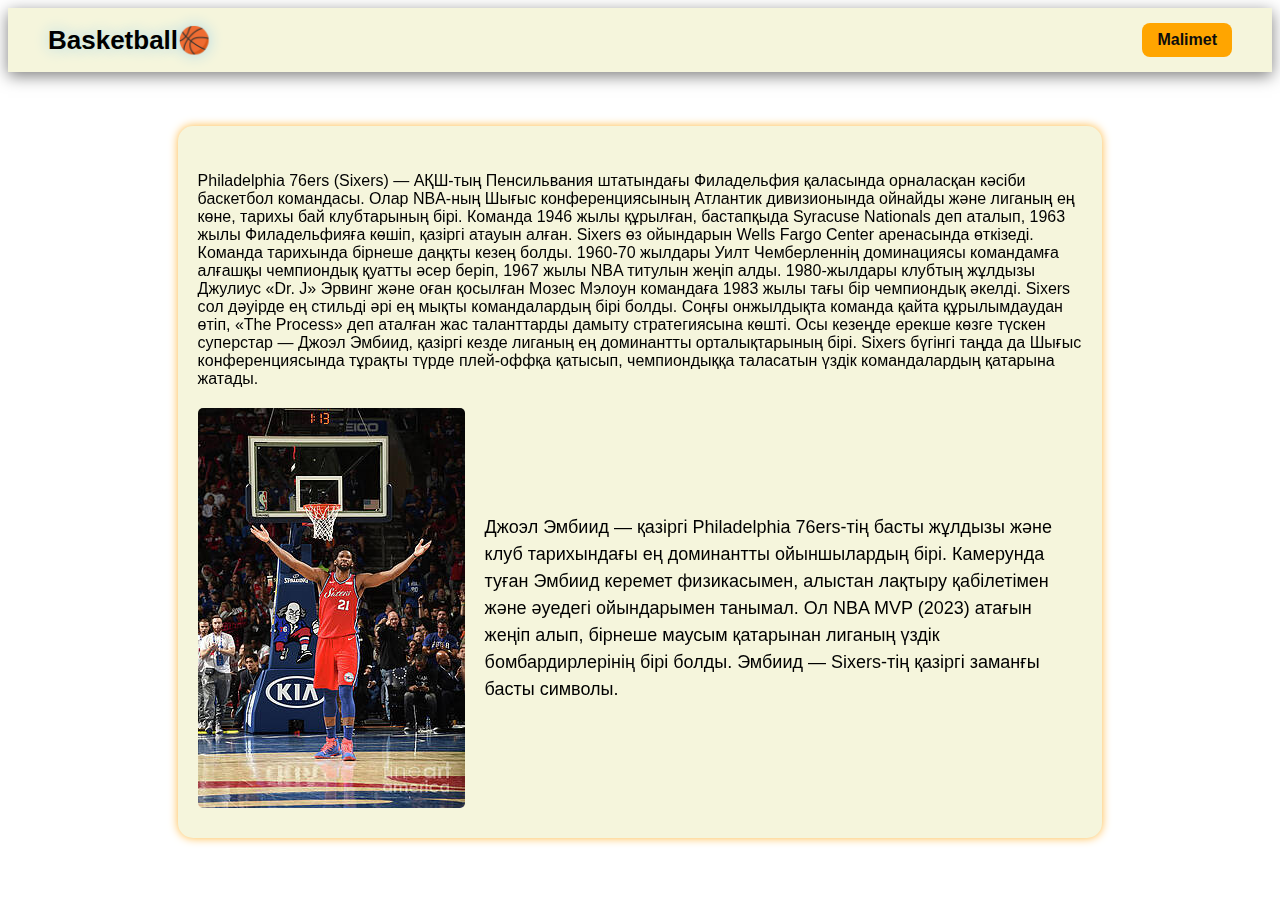
<file: 76.html>
<!DOCTYPE html>
<html lang="en">
<head>
    <link rel="stylesheet" href="gsw.css" >
    <meta charset="UTF-8">
    <meta name="viewport" content="width=<div class="top-bar">
    <title>WARRIORS</title>
    <link rel="stylesheet" href="https://unpkg.com/aos@2.3.1/dist/aos.css" /> 
</head>
<body>
     <div class="top-bar">
        <h2>Basketball🏀</h2>
        <div class="top-bar-buttons">
        <a class="top-bar-button" href="javas.html">Malimet</a>
        </div>
    </div>
    <br><br><br>
    <div class="wrapper">
    <p data-aos="fade-up">
        Philadelphia 76ers (Sixers) — АҚШ-тың Пенсильвания штатындағы Филадельфия қаласында орналасқан кәсіби баскетбол командасы. Олар NBA-ның Шығыс конференциясының Атлантик дивизионында ойнайды және лиганың ең көне, тарихы бай клубтарының бірі. Команда 1946 жылы құрылған, бастапқыда Syracuse Nationals деп аталып, 1963 жылы Филадельфияға көшіп, қазіргі атауын алған. Sixers өз ойындарын Wells Fargo Center аренасында өткізеді.

Команда тарихында бірнеше даңқты кезең болды. 1960-70 жылдары Уилт Чемберленнің доминациясы командамға алғашқы чемпиондық қуатты әсер беріп, 1967 жылы NBA титулын жеңіп алды. 1980-жылдары клубтың жұлдызы Джулиус «Dr. J» Эрвинг және оған қосылған Мозес Мэлоун командаға 1983 жылы тағы бір чемпиондық әкелді. Sixers сол дәуірде ең стильді әрі ең мықты командалардың бірі болды.

Соңғы онжылдықта команда қайта құрылымдаудан өтіп, «The Process» деп аталған жас таланттарды дамыту стратегиясына көшті. Осы кезеңде ерекше көзге түскен суперстар — Джоэл Эмбиид, қазіргі кезде лиганың ең доминантты орталықтарының бірі. Sixers бүгінгі таңда да Шығыс конференциясында тұрақты түрде плей-оффқа қатысып, чемпиондыққа таласатын үздік командалардың қатарына жатады.
    </p>
   
    <div class="content">
  <img src="joel-embiid-david-dow.jpg" alt="Stephen Curry">
  <p data-aos="fade-up">
  Джоэл Эмбиид — қазіргі Philadelphia 76ers-тің басты жұлдызы және клуб тарихындағы ең доминантты ойыншылардың бірі. Камерунда туған Эмбиид керемет физикасымен, алыстан лақтыру қабілетімен және әуедегі ойындарымен танымал. Ол NBA MVP (2023) атағын жеңіп алып, бірнеше маусым қатарынан лиганың үздік бомбардирлерінің бірі болды. Эмбиид — Sixers-тің қазіргі заманғы басты символы.  
  </p>
</div>

    </div>
    
</body>
<script src="https://unpkg.com/aos@2.3.1/dist/aos.js"></script>
  <script>
    AOS.init();
  </script>
</html>
</file>
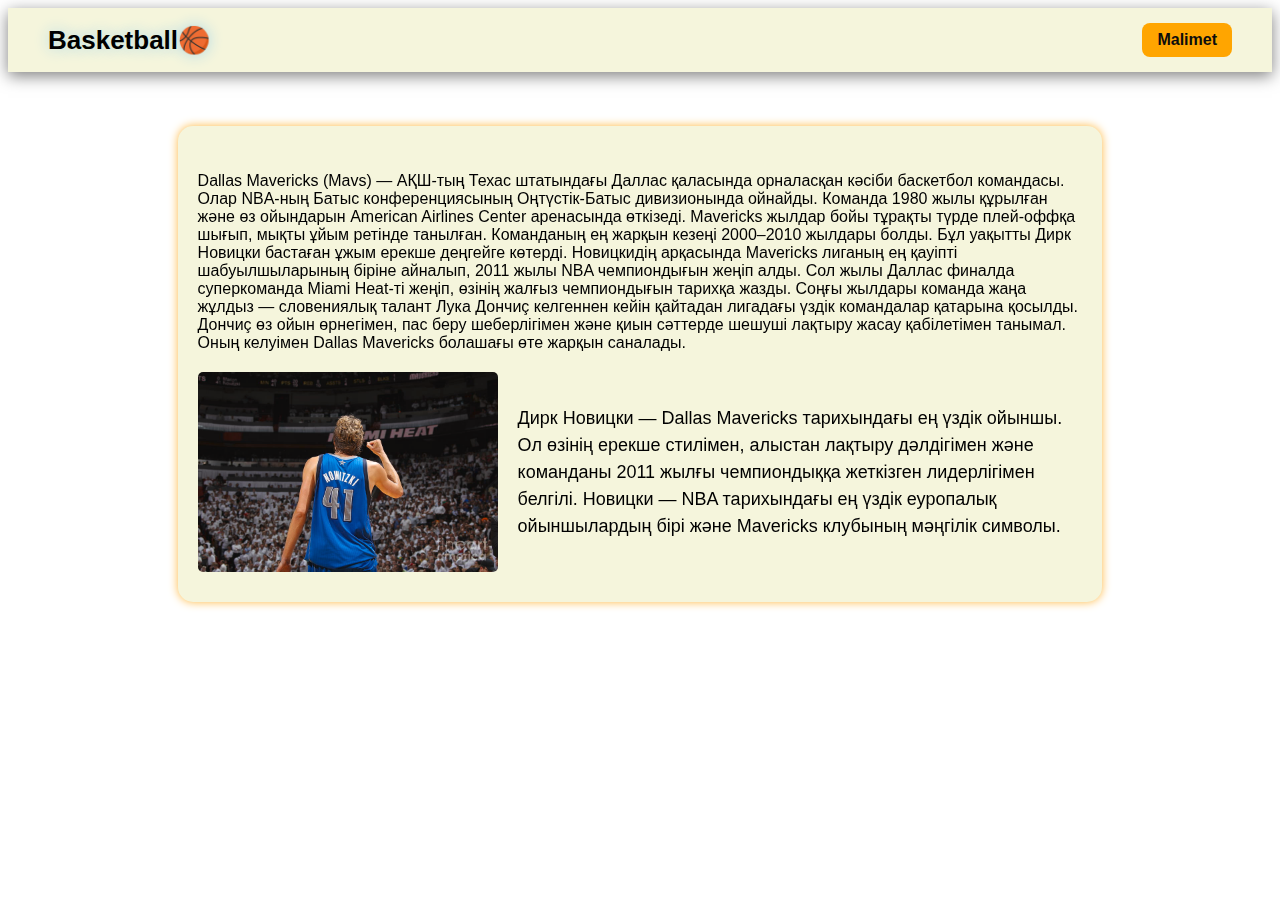
<file: dal.html>
<!DOCTYPE html>
<html lang="en">
<head>
    <link rel="stylesheet" href="gsw.css" >
    <meta charset="UTF-8">
    <meta name="viewport" content="width=<div class="top-bar">
    <title>WARRIORS</title>
    <link rel="stylesheet" href="https://unpkg.com/aos@2.3.1/dist/aos.css" /> 
</head>
<body>
     <div class="top-bar">
        <h2>Basketball🏀</h2>
        <div class="top-bar-buttons">
        <a class="top-bar-button" href="javas.html">Malimet</a>
        </div>
    </div>
    <br><br><br>
    <div class="wrapper">
    <p data-aos="fade-up">

Dallas Mavericks (Mavs) — АҚШ-тың Техас штатындағы Даллас қаласында орналасқан кәсіби баскетбол командасы. Олар NBA-ның Батыс конференциясының Оңтүстік-Батыс дивизионында ойнайды. Команда 1980 жылы құрылған және өз ойындарын American Airlines Center аренасында өткізеді. Mavericks жылдар бойы тұрақты түрде плей-оффқа шығып, мықты ұйым ретінде танылған.

Команданың ең жарқын кезеңі 2000–2010 жылдары болды. Бұл уақытты Дирк Новицки бастаған ұжым ерекше деңгейге көтерді. Новицкидің арқасында Mavericks лиганың ең қауіпті шабуылшыларының біріне айналып, 2011 жылы NBA чемпиондығын жеңіп алды. Сол жылы Даллас финалда суперкоманда Miami Heat-ті жеңіп, өзінің жалғыз чемпиондығын тарихқа жазды.

Соңғы жылдары команда жаңа жұлдыз — словениялық талант Лука Дончиç келгеннен кейін қайтадан лигадағы үздік командалар қатарына қосылды. Дончиç өз ойын өрнегімен, пас беру шеберлігімен және қиын сәттерде шешуші лақтыру жасау қабілетімен танымал. Оның келуімен Dallas Mavericks болашағы өте жарқын саналады.


    </p>
   
    <div class="content">
  <img src="2-dirk-nowitzki-nathaniel-s-butler.jpg" alt="Stephen Curry">
  <p data-aos="fade-up">
Дирк Новицки — Dallas Mavericks тарихындағы ең үздік ойыншы. Ол өзінің ерекше стилімен, алыстан лақтыру дәлдігімен және команданы 2011 жылғы чемпиондыққа жеткізген лидерлігімен белгілі. Новицки — NBA тарихындағы ең үздік еуропалық ойыншылардың бірі және Mavericks клубының мәңгілік символы.
  </p>
</div>

    </div>
    
</body>
<script src="https://unpkg.com/aos@2.3.1/dist/aos.js"></script>
  <script>
    AOS.init();
  </script>
</html>
</file>
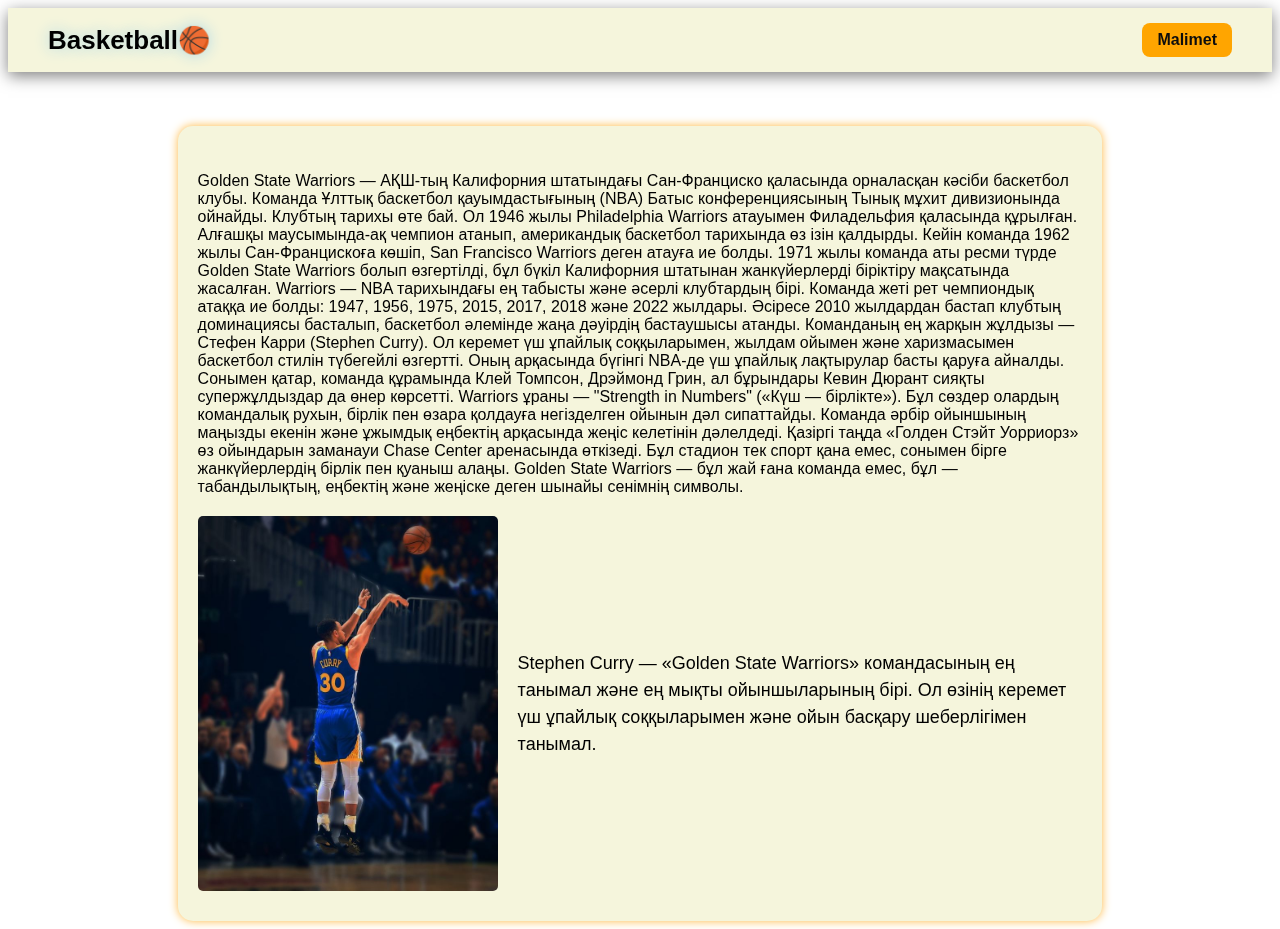
<file: gsw.html>
<!DOCTYPE html>
<html lang="en">
<head>
    <link rel="stylesheet" href="gsw.css" >
    <meta charset="UTF-8">
    <meta name="viewport" content="width=<div class="top-bar">
    <title>WARRIORS</title>
    <link rel="stylesheet" href="https://unpkg.com/aos@2.3.1/dist/aos.css" /> 
</head>
<body>
     <div class="top-bar">
        <h2>Basketball🏀</h2>
        <div class="top-bar-buttons">
        <a class="top-bar-button" href="javas.html">Malimet</a>
        </div>
    </div>
    <br><br><br>
    <div class="wrapper">
    <p data-aos="fade-up">
        Golden State Warriors — АҚШ-тың Калифорния штатындағы Сан-Франциско қаласында орналасқан кәсіби баскетбол клубы. Команда Ұлттық баскетбол қауымдастығының (NBA) Батыс конференциясының Тынық мұхит дивизионында ойнайды.

Клубтың тарихы өте бай. Ол 1946 жылы Philadelphia Warriors атауымен Филадельфия қаласында құрылған. Алғашқы маусымында-ақ чемпион атанып, американдық баскетбол тарихында өз ізін қалдырды. Кейін команда 1962 жылы Сан-Францискоға көшіп, San Francisco Warriors деген атауға ие болды. 1971 жылы команда аты ресми түрде Golden State Warriors болып өзгертілді, бұл бүкіл Калифорния штатынан жанкүйерлерді біріктіру мақсатында жасалған.

Warriors — NBA тарихындағы ең табысты және әсерлі клубтардың бірі. Команда жеті рет чемпиондық атаққа ие болды: 1947, 1956, 1975, 2015, 2017, 2018 және 2022 жылдары. Әсіресе 2010 жылдардан бастап клубтың доминациясы басталып, баскетбол әлемінде жаңа дәуірдің бастаушысы атанды.

Команданың ең жарқын жұлдызы — Стефен Карри (Stephen Curry). Ол керемет үш ұпайлық соққыларымен, жылдам ойымен және харизмасымен баскетбол стилін түбегейлі өзгертті. Оның арқасында бүгінгі NBA-де үш ұпайлық лақтырулар басты қаруға айналды. Сонымен қатар, команда құрамында Клей Томпсон, Дрэймонд Грин, ал бұрындары Кевин Дюрант сияқты супержұлдыздар да өнер көрсетті.

Warriors ұраны — "Strength in Numbers" («Күш — бірлікте»). Бұл сөздер олардың командалық рухын, бірлік пен өзара қолдауға негізделген ойынын дәл сипаттайды. Команда әрбір ойыншының маңызды екенін және ұжымдық еңбектің арқасында жеңіс келетінін дәлелдеді.

Қазіргі таңда «Голден Стэйт Уорриорз» өз ойындарын заманауи Chase Center аренасында өткізеді. Бұл стадион тек спорт қана емес, сонымен бірге жанкүйерлердің бірлік пен қуаныш алаңы.

Golden State Warriors — бұл жай ғана команда емес, бұл — табандылықтың, еңбектің және жеңіске деген шынайы сенімнің символы.
    </p>
   
    <div class="content">
  <img src="Stephen Curry.jpg" alt="Stephen Curry">
  <p data-aos="fade-up">
    Stephen Curry — «Golden State Warriors» командасының ең танымал және ең мықты ойыншыларының бірі. 
    Ол өзінің керемет үш ұпайлық соққыларымен және ойын басқару шеберлігімен танымал.
  </p>
</div>

    </div>
    
</body>
<script src="https://unpkg.com/aos@2.3.1/dist/aos.js"></script>
  <script>
    AOS.init();
  </script>
</html>
</file>
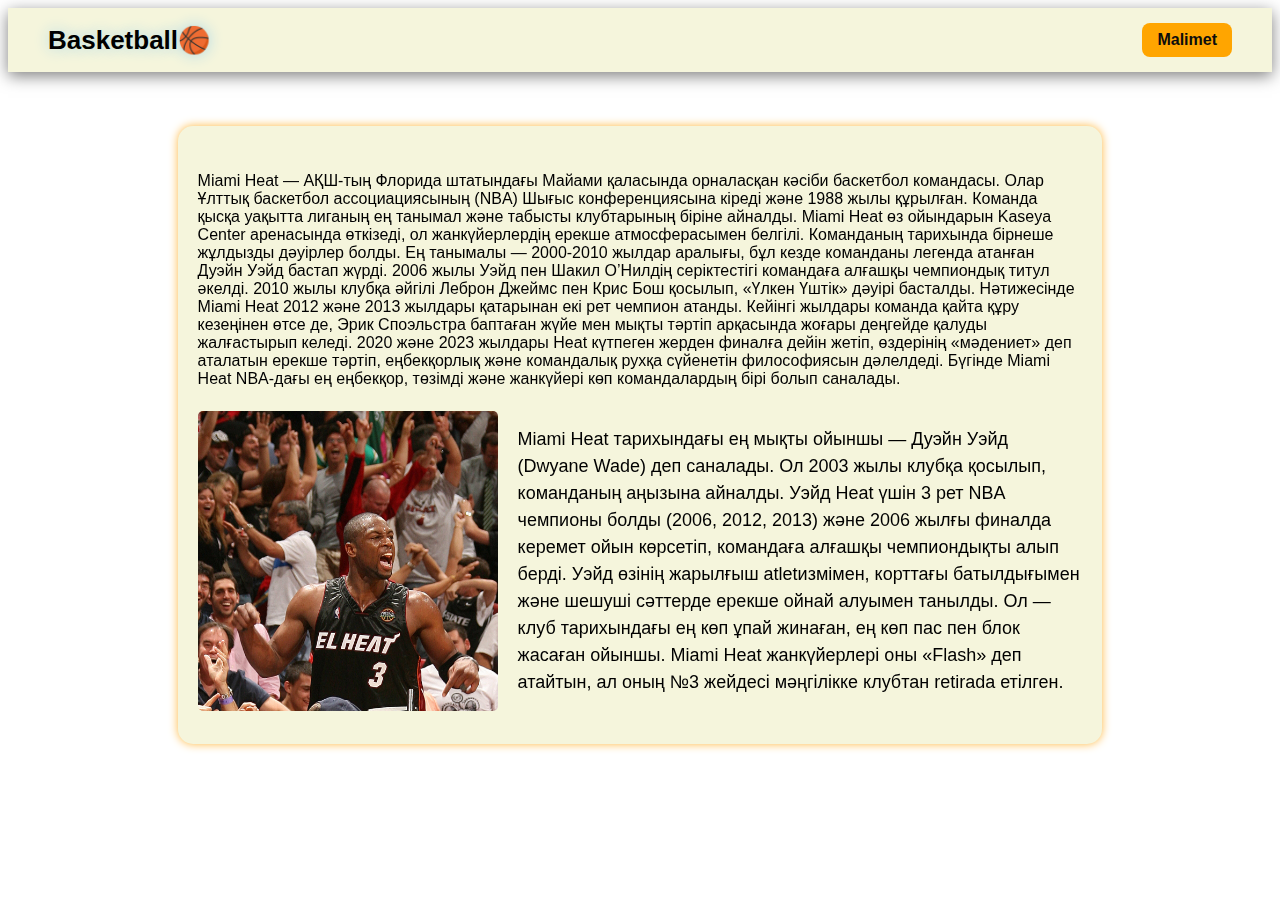
<file: heat.html>
<!DOCTYPE html>
<html lang="en">
<head>
    <link rel="stylesheet" href="heat.css" >
    <meta charset="UTF-8">
    <meta name="viewport" content="width=<div class="top-bar">
    <title>WARRIORS</title>
    <link rel="stylesheet" href="https://unpkg.com/aos@2.3.1/dist/aos.css" /> 
</head>
<body>
     <div class="top-bar">
        <h2>Basketball🏀</h2>
        <div class="top-bar-buttons">
        <a class="top-bar-button" href="javas.html">Malimet</a>
        </div>
    </div>
    <br><br><br>
    <div class="wrapper">
    <p data-aos="fade-up">
       Miami Heat — АҚШ-тың Флорида штатындағы Майами қаласында орналасқан кәсіби баскетбол командасы. Олар Ұлттық баскетбол ассоциациясының (NBA) Шығыс конференциясына кіреді және 1988 жылы құрылған. Команда қысқа уақытта лиганың ең танымал және табысты клубтарының біріне айналды. Miami Heat өз ойындарын Kaseya Center аренасында өткізеді, ол жанкүйерлердің ерекше атмосферасымен белгілі.

Команданың тарихында бірнеше жұлдызды дәуірлер болды. Ең танымалы — 2000-2010 жылдар аралығы, бұл кезде команданы легенда атанған Дуэйн Уэйд бастап жүрді. 2006 жылы Уэйд пен Шакил О’Нилдің серіктестігі командаға алғашқы чемпиондық титул әкелді. 2010 жылы клубқа әйгілі Леброн Джеймс пен Крис Бош қосылып, «Үлкен Үштік» дәуірі басталды. Нәтижесінде Miami Heat 2012 және 2013 жылдары қатарынан екі рет чемпион атанды.

Кейінгі жылдары команда қайта құру кезеңінен өтсе де, Эрик Споэльстра баптаған жүйе мен мықты тәртіп арқасында жоғары деңгейде қалуды жалғастырып келеді. 2020 және 2023 жылдары Heat күтпеген жерден финалға дейін жетіп, өздерінің «мәдениет» деп аталатын ерекше тәртіп, еңбекқорлық және командалық рухқа сүйенетін философиясын дәлелдеді. Бүгінде Miami Heat NBA-дағы ең еңбекқор, төзімді және жанкүйері көп командалардың бірі болып саналады.
   
    <div class="content">
  <img src="dwade7.jpg" alt="Stephen Curry">
  <p data-aos="fade-up">


Miami Heat тарихындағы ең мықты ойыншы — Дуэйн Уэйд (Dwyane Wade) деп саналады. Ол 2003 жылы клубқа қосылып, команданың аңызына айналды. Уэйд Heat үшін 3 рет NBA чемпионы болды (2006, 2012, 2013) және 2006 жылғы финалда керемет ойын көрсетіп, командаға алғашқы чемпиондықты алып берді.

Уэйд өзінің жарылғыш atletизмiмен, корттағы батылдығымен және шешуші сәттерде ерекше ойнай алуымен танылды. Ол — клуб тарихындағы ең көп ұпай жинаған, ең көп пас пен блок жасаған ойыншы. Miami Heat жанкүйерлері оны «Flash» деп атайтын, ал оның №3 жейдесі мәңгілікке клубтан retirada етілген.
  </p>
</div>

    </div>
    
</body>
<script src="https://unpkg.com/aos@2.3.1/dist/aos.js"></script>
  <script>
    AOS.init();
  </script>
</html>
</file>
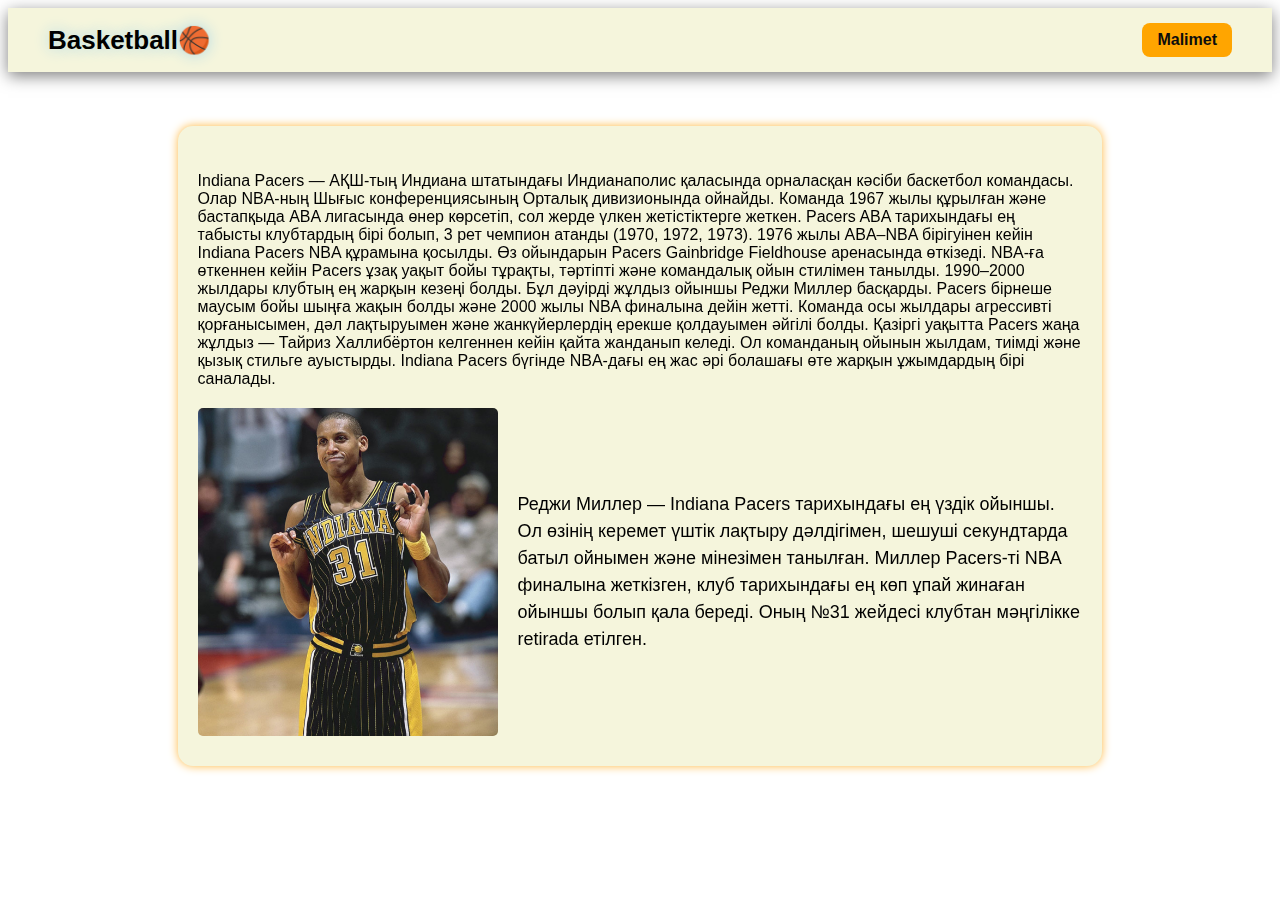
<file: ind.html>
<!DOCTYPE html>
<html lang="en">
<head>
    <link rel="stylesheet" href="gsw.css" >
    <meta charset="UTF-8">
    <meta name="viewport" content="width=<div class="top-bar">
    <title>WARRIORS</title>
    <link rel="stylesheet" href="https://unpkg.com/aos@2.3.1/dist/aos.css" /> 
</head>
<body>
     <div class="top-bar">
        <h2>Basketball🏀</h2>
        <div class="top-bar-buttons">
        <a class="top-bar-button" href="javas.html">Malimet</a>
        </div>
    </div>
    <br><br><br>
    <div class="wrapper">
    <p data-aos="fade-up">


Indiana Pacers — АҚШ-тың Индиана штатындағы Индианаполис қаласында орналасқан кәсіби баскетбол командасы. Олар NBA-ның Шығыс конференциясының Орталық дивизионында ойнайды. Команда 1967 жылы құрылған және бастапқыда ABA лигасында өнер көрсетіп, сол жерде үлкен жетістіктерге жеткен. Pacers ABA тарихындағы ең табысты клубтардың бірі болып, 3 рет чемпион атанды (1970, 1972, 1973). 1976 жылы ABA–NBA бірігуінен кейін Indiana Pacers NBA құрамына қосылды. Өз ойындарын Pacers Gainbridge Fieldhouse аренасында өткізеді.

NBA-ға өткеннен кейін Pacers ұзақ уақыт бойы тұрақты, тәртіпті және командалық ойын стилімен танылды. 1990–2000 жылдары клубтың ең жарқын кезеңі болды. Бұл дәуірді жұлдыз ойыншы Реджи Миллер басқарды. Pacers бірнеше маусым бойы шыңға жақын болды және 2000 жылы NBA финалына дейін жетті. Команда осы жылдары агрессивті қорғанысымен, дәл лақтыруымен және жанкүйерлердің ерекше қолдауымен әйгілі болды.

Қазіргі уақытта Pacers жаңа жұлдыз — Тайриз Халлибёртон келгеннен кейін қайта жанданып келеді. Ол команданың ойынын жылдам, тиімді және қызық стильге ауыстырды. Indiana Pacers бүгінде NBA-дағы ең жас әрі болашағы өте жарқын ұжымдардың бірі саналады.

   
    <div class="content">
  <img src="reggie-miller.jpg" alt="Stephen Curry">
  <p data-aos="fade-up">
Реджи Миллер — Indiana Pacers тарихындағы ең үздік ойыншы. Ол өзінің керемет үштік лақтыру дәлдігімен, шешуші секундтарда батыл ойнымен және мінезімен танылған. Миллер Pacers-ті NBA финалына жеткізген, клуб тарихындағы ең көп ұпай жинаған ойыншы болып қала береді. Оның №31 жейдесі клубтан мәңгілікке retirada етілген.
  </p>
</div>

    </div>
    
</body>
<script src="https://unpkg.com/aos@2.3.1/dist/aos.js"></script>
  <script>
    AOS.init();
  </script>
</html>
</file>
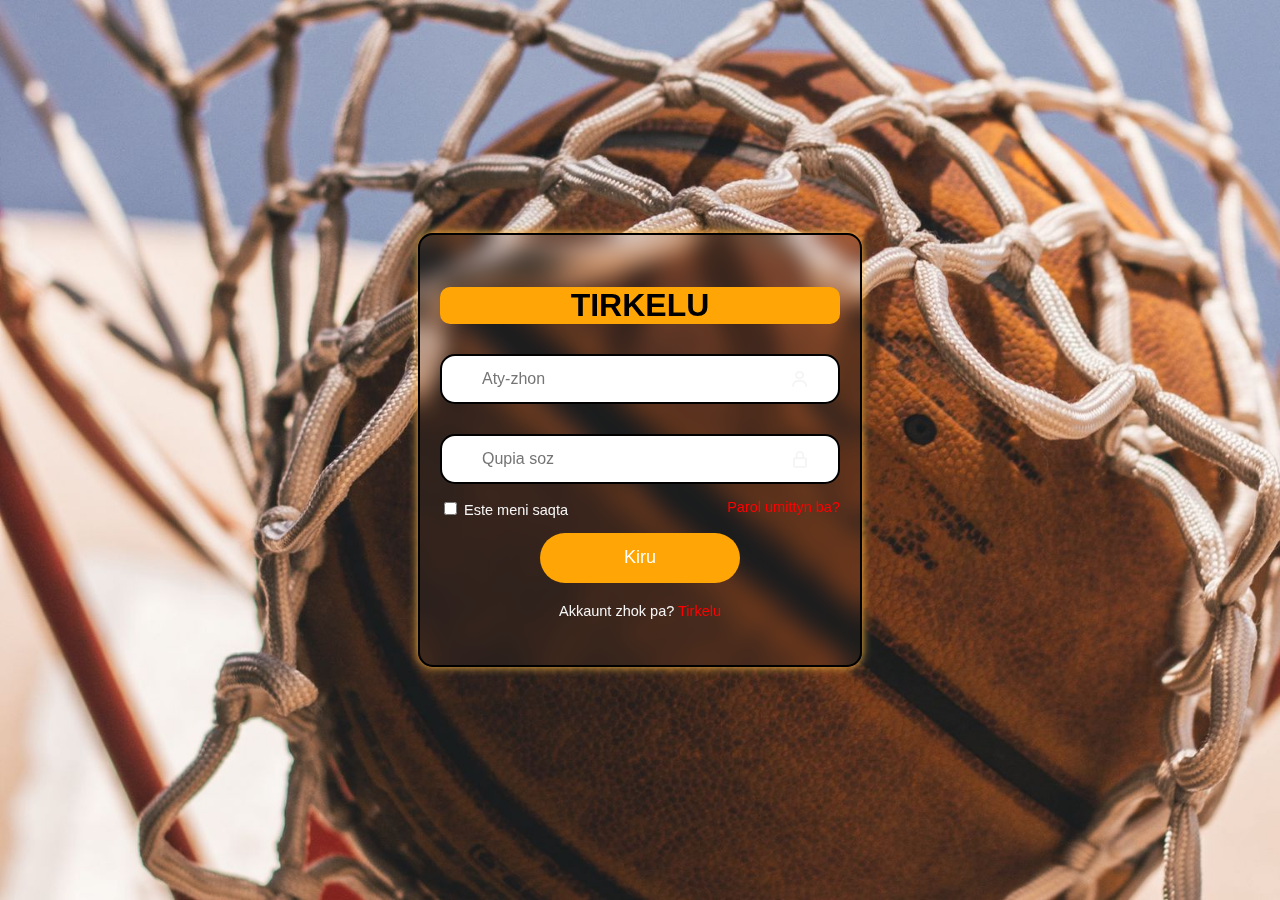
<file: indexsite.html>
<html>
<head>
<title>LOGIN</title>
<link rel="stylesheet" href="main.css">
<link href='https://unpkg.com/boxicons@2.1.4/css/boxicons.min.css' rel='stylesheet'>
</head>
<body>
    <div class="wrapper">
        <form id="loginForm" action="index.html">
            <h1>TIRKELU</h1>

            <div class="input-box">
                <input type="text" placeholder="Aty-zhon" required>
                <i class='bx bx-user'></i>
            </div>

            <div class="input-box">
                <input type="password" placeholder="Qupia soz" required>
                <i class='bx bx-lock-alt'></i>
            </div>

            <div class="remember">
                <label><input type="checkbox"> Este meni saqta</label>
                <a href="#">Parol umittyn ba?</a>
            </div>

            <button type="submit" class="btn">Kiru</button>

            <div class="register-link">
                <p>Akkaunt zhok pa? <a href="#">Tirkelu</a></p>
            </div>
        </form>
    </div>

    
    <script>
        const form = document.getElementById("loginForm");

        form.addEventListener("submit", function(event) {
            event.preventDefault(); 
            window.location.href = "index.html"; 
        });
    </script>

</body>
</html>
</file>
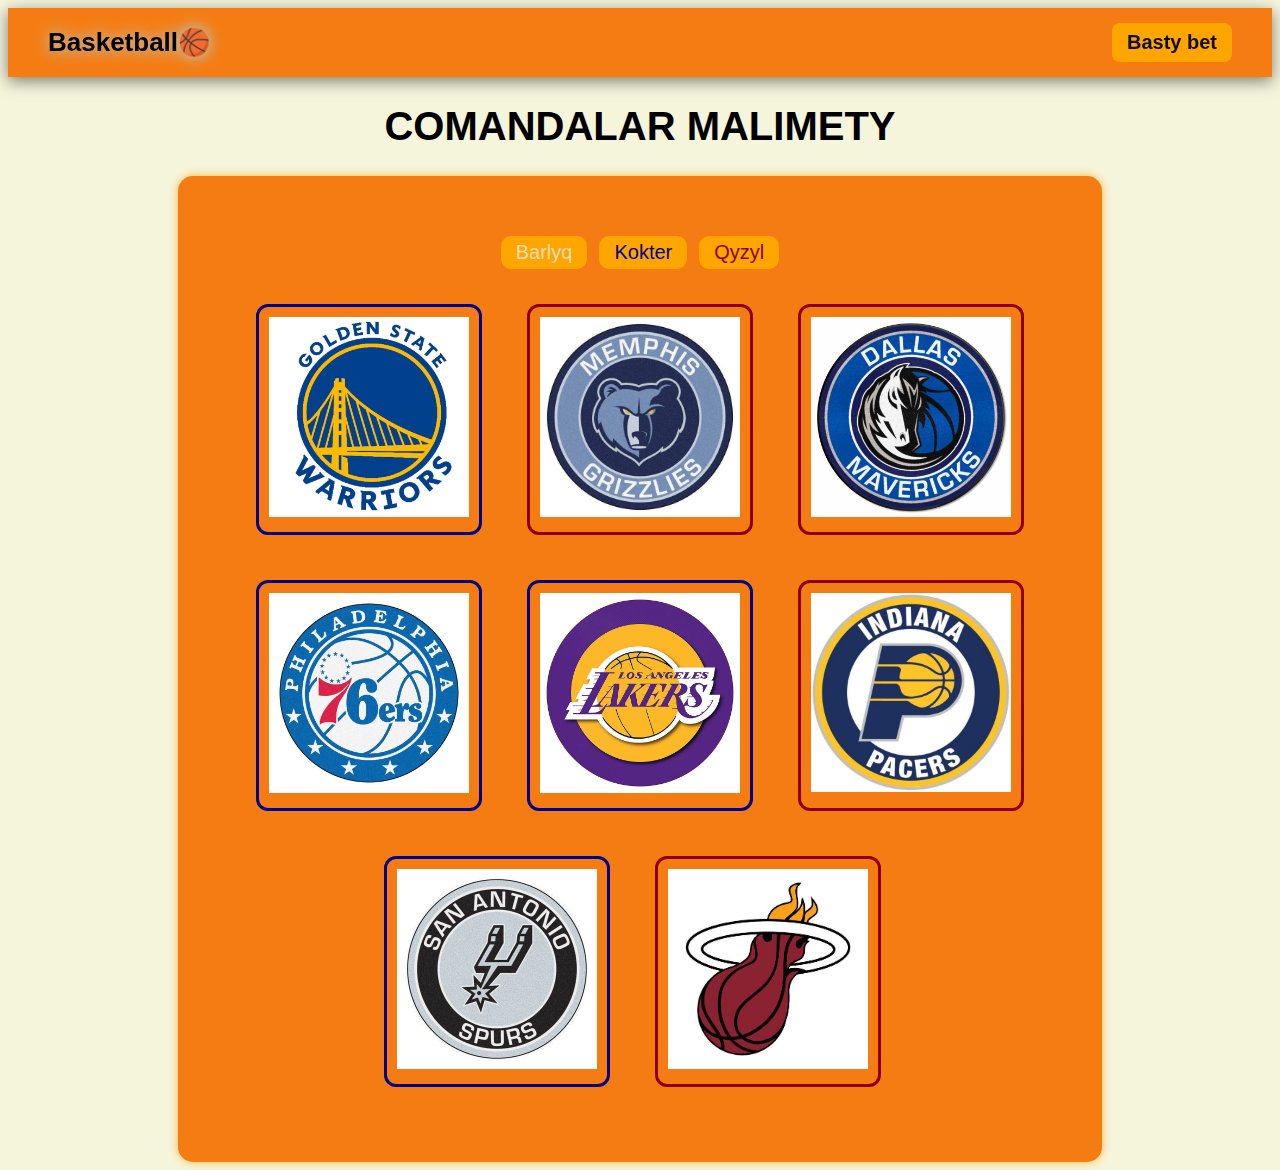
<file: javas.html>
<!DOCTYPE html>
<html lang="en">
<head>
    <meta charset="UTF-8">
    <meta name="viewport" content="width=device-width, initial-scale=1.0">
    <title>Filter</title> 
    <link rel="stylesheet" href="javas.css">
</head>
<body>
    <div class="top-bar">
        <h2>Basketball🏀</h2>
        <div class="top-bar-buttons">
            <a class="top-bar-button" href="index.html">Basty bet</a>
        </div>
    </div>
    <center>
        <h1>COMANDALAR MALIMETY</h1>
    </center>
    <div class="wrapper">
    <div class="countainer">
        <nav>
            <ul>
                <li data-f="all" class="text-bary">Barlyq</li>
                <li data-f="mvp" class="text-mvp">Kokter</li>
                <li data-f="entop" class="text-entop">Qyzyl</li>
            </ul>
        </nav>
        <div class="block-cover">
            <div class="col-auto box mvp"><a href="gsw.html"><img src="IMG_3873.JPG"></a></div>
            <div class="col-auto box entop"><a href="mg.html"><img src="IMG_3876.JPG" alt=""></a></div>
            <div class="col-auto box entop"><a href="dal.html"><img src="IMG_3877.JPG" alt=""></a></div>
            <div class="col-auto box mvp"><a href="76.html"><img src="IMG_3878.JPG" alt=""></a></div>
            <div class="col-auto box mvp" ><a href="lak.html"><img src="IMG_3879.JPG" alt=""></a></div>
            <div class="col-auto box entop"><a href="ind.html"><img src="IMG_3880.JPG" alt=""></a></div>
            <div class="col-auto box mvp"><a href="sas.html"><img src="IMG_3881.JPG" alt=""></a></div>
            <div class="col-auto box entop"><a href="heat.html"><img src="IMG_3883.JPG" alt=""></a></div>

        </div>
    </div>
    </div>
    <script src="index.js"></script>
</body>
</html>
</file>
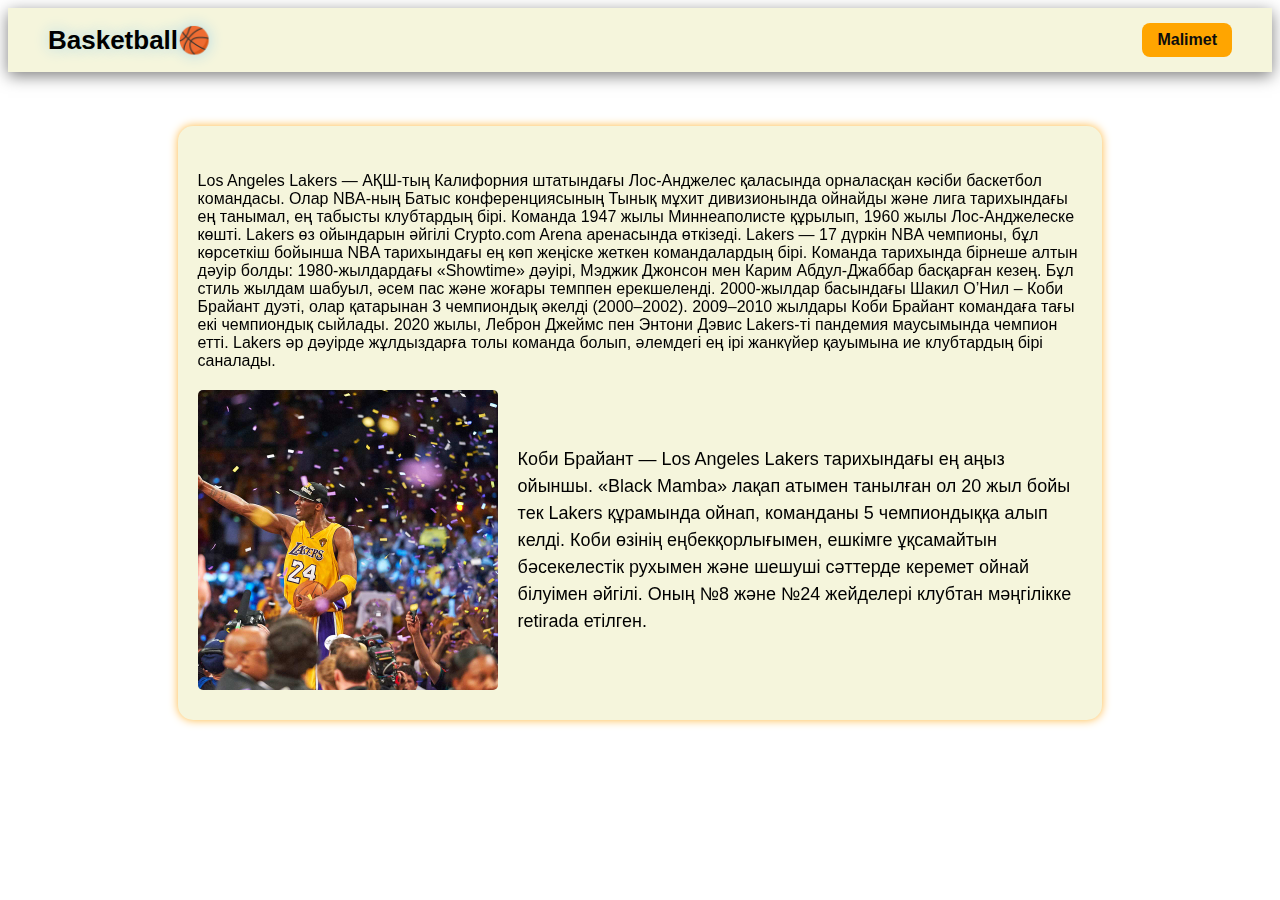
<file: lak.html>
<!DOCTYPE html>
<html lang="en">
<head>
    <link rel="stylesheet" href="gsw.css" >
    <meta charset="UTF-8">
    <meta name="viewport" content="width=<div class="top-bar">
    <title>WARRIORS</title>
    <link rel="stylesheet" href="https://unpkg.com/aos@2.3.1/dist/aos.css" /> 
</head>
<body>
     <div class="top-bar">
        <h2>Basketball🏀</h2>
        <div class="top-bar-buttons">
        <a class="top-bar-button" href="javas.html">Malimet</a>
        </div>
    </div>
    <br><br><br>
    <div class="wrapper">
    <p data-aos="fade-up">
Los Angeles Lakers — АҚШ-тың Калифорния штатындағы Лос-Анджелес қаласында орналасқан кәсіби баскетбол командасы. Олар NBA-ның Батыс конференциясының Тынық мұхит дивизионында ойнайды және лига тарихындағы ең танымал, ең табысты клубтардың бірі. Команда 1947 жылы Миннеаполисте құрылып, 1960 жылы Лос-Анджелеске көшті. Lakers өз ойындарын әйгілі Crypto.com Arena аренасында өткізеді.

Lakers — 17 дүркін NBA чемпионы, бұл көрсеткіш бойынша NBA тарихындағы ең көп жеңіске жеткен командалардың бірі. Команда тарихында бірнеше алтын дәуір болды:

1980-жылдардағы «Showtime» дәуірі, Мэджик Джонсон мен Карим Абдул-Джаббар басқарған кезең. Бұл стиль жылдам шабуыл, әсем пас және жоғары темппен ерекшеленді.

2000-жылдар басындағы Шакил О’Нил – Коби Брайант дуэті, олар қатарынан 3 чемпиондық әкелді (2000–2002).

2009–2010 жылдары Коби Брайант командаға тағы екі чемпиондық сыйлады.

2020 жылы, Леброн Джеймс пен Энтони Дэвис Lakers-ті пандемия маусымында чемпион етті.

Lakers әр дәуірде жұлдыздарға толы команда болып, әлемдегі ең ірі жанкүйер қауымына ие клубтардың бірі саналады.
   
    <div class="content">
  <img src="opoc-88470-rawfinal.jpg" alt="Stephen Curry">
  <p data-aos="fade-up">
Коби Брайант — Los Angeles Lakers тарихындағы ең аңыз ойыншы. «Black Mamba» лақап атымен танылған ол 20 жыл бойы тек Lakers құрамында ойнап, команданы 5 чемпиондыққа алып келді. Коби өзінің еңбекқорлығымен, ешкімге ұқсамайтын бәсекелестік рухымен және шешуші сәттерде керемет ойнай білуімен әйгілі. Оның №8 және №24 жейделері клубтан мәңгілікке retirada етілген.  </p>
</div>

    </div>
    
</body>
<script src="https://unpkg.com/aos@2.3.1/dist/aos.js"></script>
  <script>
    AOS.init();
  </script>
</html>
</file>
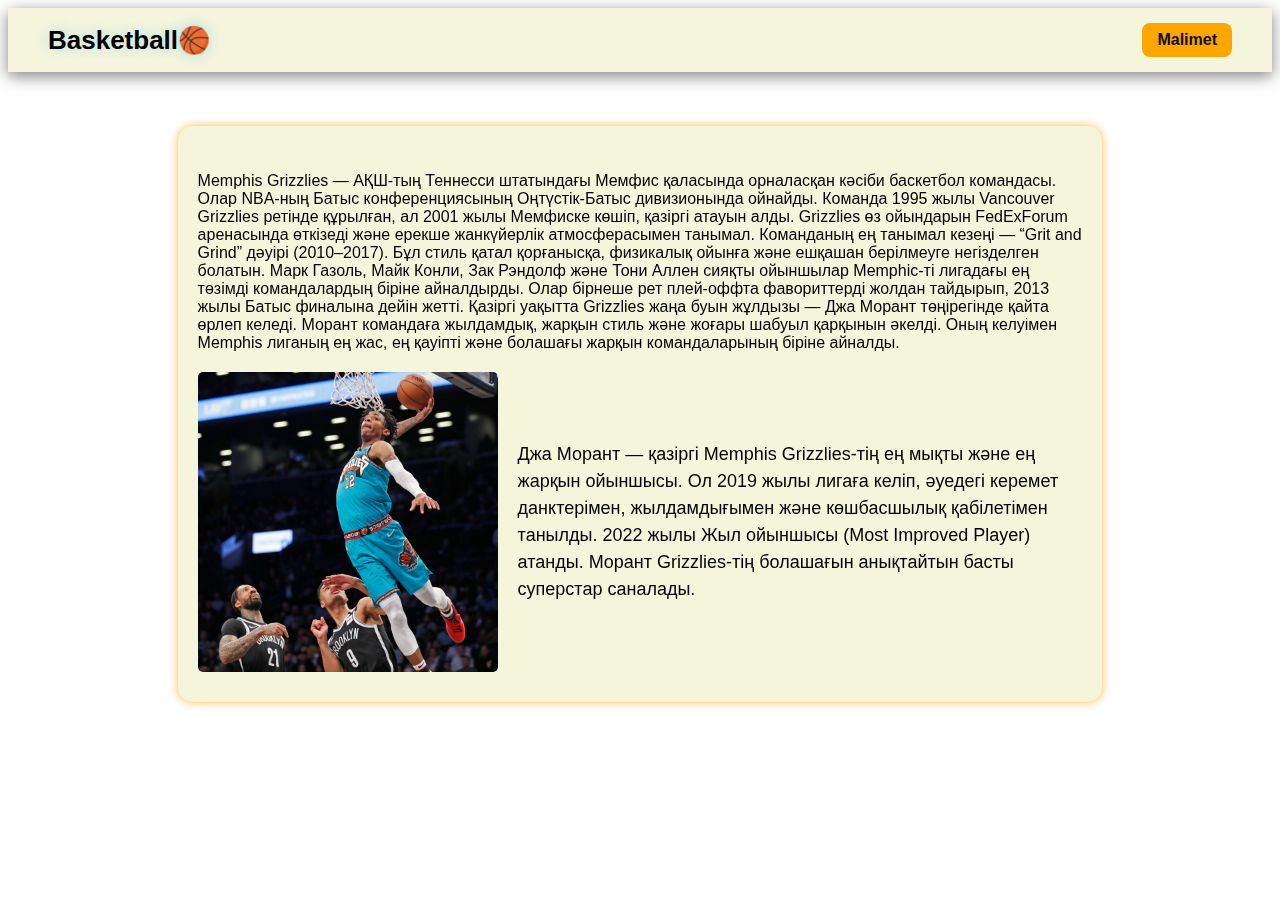
<file: mg.html>
<!DOCTYPE html>
<html lang="en">
<head>
    <link rel="stylesheet" href="gsw.css" >
    <meta charset="UTF-8">
    <meta name="viewport" content="width=<div class="top-bar">
    <title>WARRIORS</title>
    <link rel="stylesheet" href="https://unpkg.com/aos@2.3.1/dist/aos.css" /> 
</head>
<body>
     <div class="top-bar">
        <h2>Basketball🏀</h2>
        <div class="top-bar-buttons">
        <a class="top-bar-button" href="javas.html">Malimet</a>
        </div>
    </div>
    <br><br><br>
    <div class="wrapper">
    <p data-aos="fade-up">
Memphis Grizzlies — АҚШ-тың Теннесси штатындағы Мемфис қаласында орналасқан кәсіби баскетбол командасы. Олар NBA-ның Батыс конференциясының Оңтүстік-Батыс дивизионында ойнайды. Команда 1995 жылы Vancouver Grizzlies ретінде құрылған, ал 2001 жылы Мемфиске көшіп, қазіргі атауын алды. Grizzlies өз ойындарын FedExForum аренасында өткізеді және ерекше жанкүйерлік атмосферасымен танымал.

Команданың ең танымал кезеңі — “Grit and Grind” дәуірі (2010–2017). Бұл стиль қатал қорғанысқа, физикалық ойынға және ешқашан берілмеуге негізделген болатын. Марк Газоль, Майк Конли, Зак Рэндолф және Тони Аллен сияқты ойыншылар Memphiс-ті лигадағы ең төзімді командалардың біріне айналдырды. Олар бірнеше рет плей-оффта фавориттерді жолдан тайдырып, 2013 жылы Батыс финалына дейін жетті.

Қазіргі уақытта Grizzlies жаңа буын жұлдызы — Джа Морант төңірегінде қайта өрлеп келеді. Морант командаға жылдамдық, жарқын стиль және жоғары шабуыл қарқынын әкелді. Оның келуімен Memphis лиганың ең жас, ең қауіпті және болашағы жарқын командаларының біріне айналды.
    </p>
   
    <div class="content">
  <img src="ja.jpg" alt="Stephen Curry">
  <p data-aos="fade-up">
Джа Морант — қазіргі Memphis Grizzlies-тің ең мықты және ең жарқын ойыншысы. Ол 2019 жылы лигаға келіп, әуедегі керемет данктерімен, жылдамдығымен және көшбасшылық қабілетімен танылды. 2022 жылы Жыл ойыншысы (Most Improved Player) атанды. Морант Grizzlies-тің болашағын анықтайтын басты суперстар саналады.
  </p>
</div>

    </div>
    
</body>
<script src="https://unpkg.com/aos@2.3.1/dist/aos.js"></script>
  <script>
    AOS.init();
  </script>
</html>
</file>
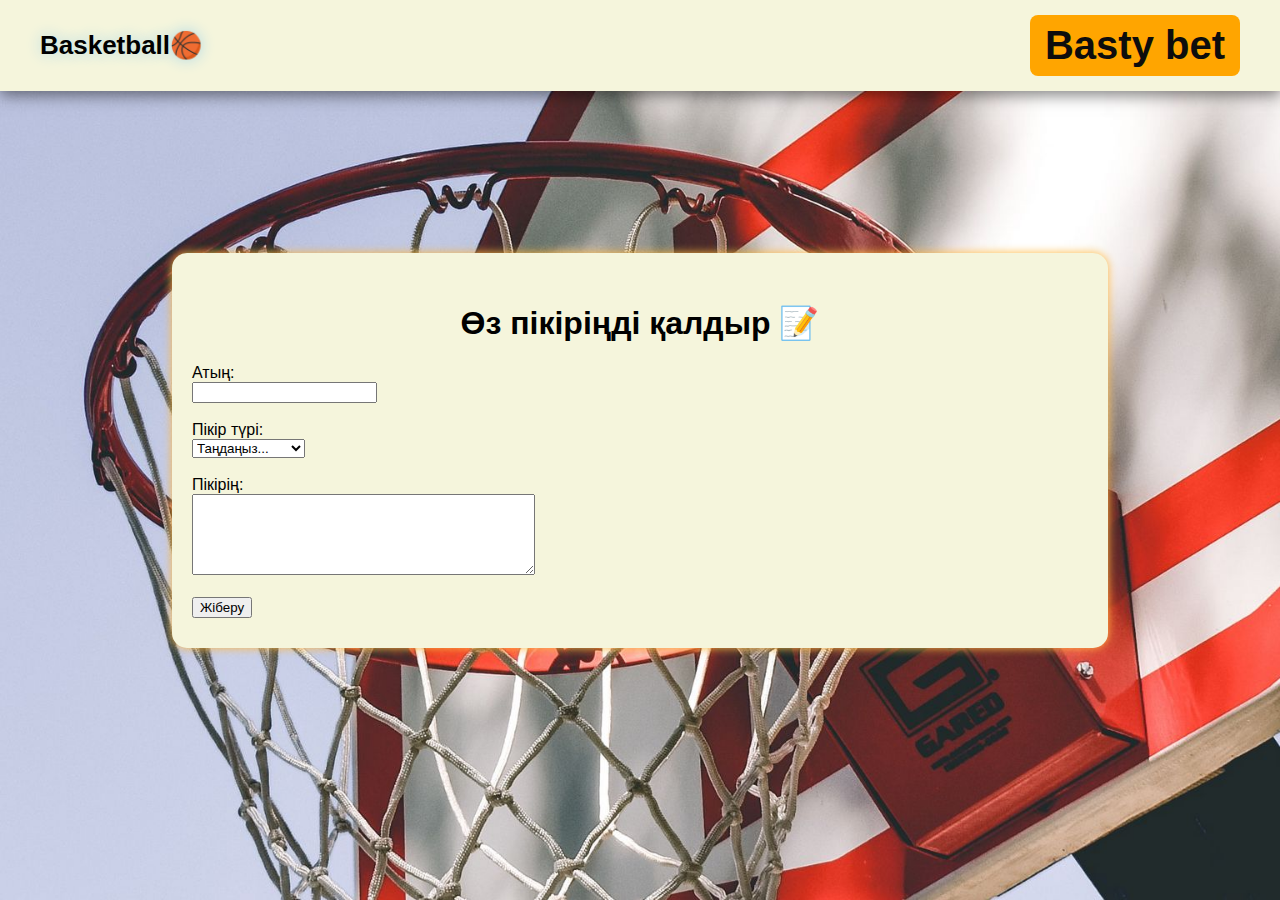
<file: otzyv.html>
<!DOCTYPE html>
<html lang="en">
<head>
    <meta charset="UTF-8">
    <meta name="viewport" content="width=device-width, initial-scale=1.0">
    <link rel="stylesheet" href="zh2css.css">
    <title>OZ PIKIRIN</title>
</head>
<body>
    <div class="top-bar">
        <h2>Basketball🏀</h2>
        <div class="top-bar-buttons">
            <a class="top-bar-button" href="index.html">Basty bet</a>
        </div>
    </div>
    <br><br><br><br><br><br> <br><br><br>

    <div class="wrapper">
        <h1 align="center">Өз пікіріңді қалдыр 📝</h1>

        <form id="reviewForm">
            <label for="name">Атың:</label><br>
            <input type="text" id="name" name="name" required><br><br>

            <label for="category">Пікір түрі:</label><br>
            <select id="category" name="category" required>
                <option value="">Таңдаңыз...</option>
                <option value="Ұнады">Ұнады 😊</option>
                <option value="Жақсы">Жақсы 👍</option>
                <option value="Орташа">Орташа 😐</option>
                <option value="Онша емес">Онша емес 👎</option>
            </select><br><br>

            <label for="review">Пікірің:</label><br>
            <textarea id="review" name="review" rows="5" cols="40" required></textarea><br><br>

            <button type="submit">Жіберу</button>
        </form>

        <div id="reviewsList"></div>
    </div>

    <script>
        const form = document.getElementById("reviewForm");
        const reviewsList = document.getElementById("reviewsList");

        form.addEventListener("submit", (e) => {
            e.preventDefault();

            const name = document.getElementById("name").value;
            const category = document.getElementById("category").value;
            const review = document.getElementById("review").value;

            const reviewDiv = document.createElement("div");
            reviewDiv.classList.add("review-item");
            reviewDiv.innerHTML = `
                <strong>${name}</strong> — <em>${category}</em>
                <p>${review}</p>
            `;

            reviewsList.appendChild(reviewDiv);

            form.reset();
        });
    </script>
</body>
</html>
</file>
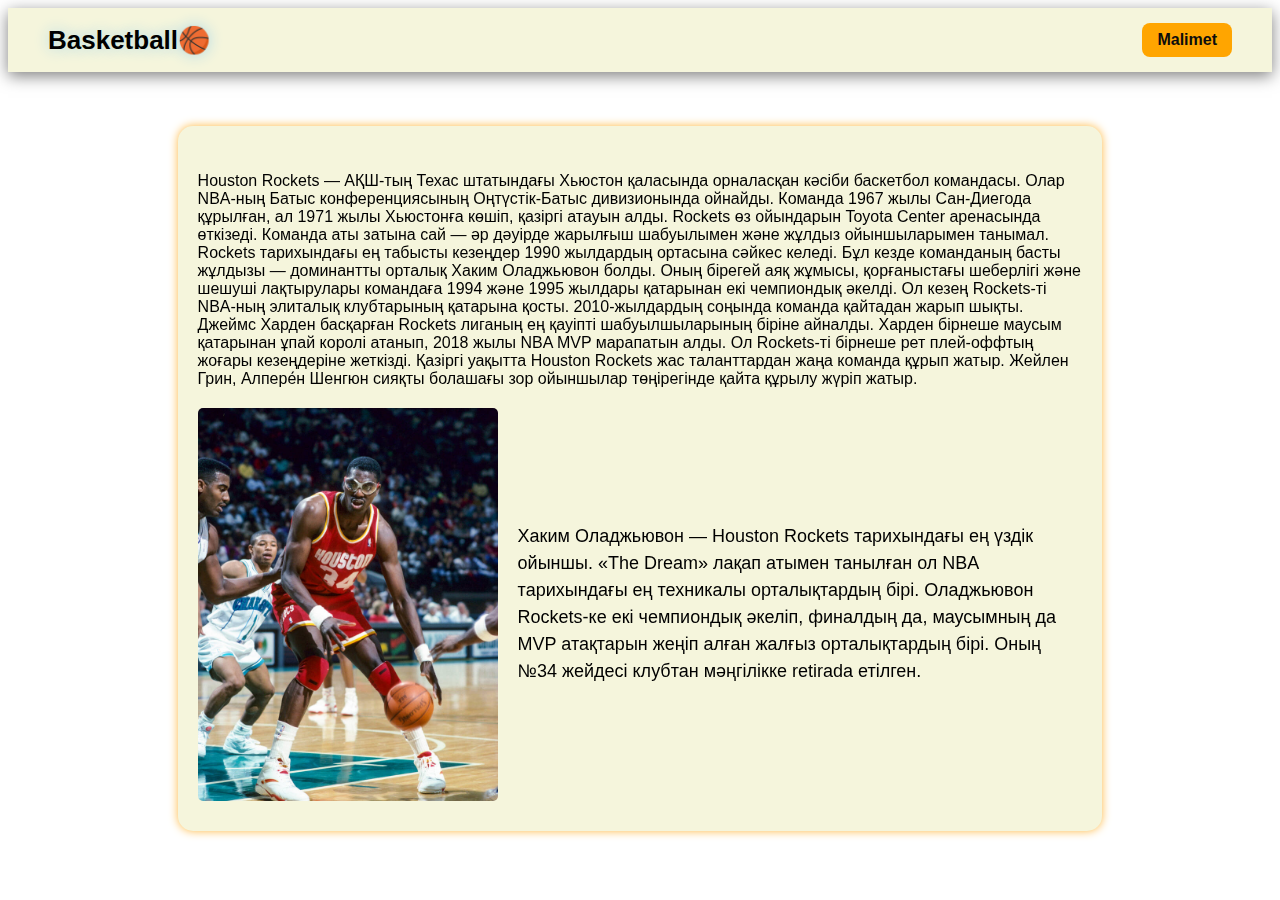
<file: rock.html>
<!DOCTYPE html>
<html lang="en">
<head>
    <link rel="stylesheet" href="gsw.css" >
    <meta charset="UTF-8">
    <meta name="viewport" content="width=<div class="top-bar">
    <title>WARRIORS</title>
    <link rel="stylesheet" href="https://unpkg.com/aos@2.3.1/dist/aos.css" /> 
</head>
<body>
     <div class="top-bar">
        <h2>Basketball🏀</h2>
        <div class="top-bar-buttons">
        <a class="top-bar-button" href="javas.html">Malimet</a>
        </div>
    </div>
    <br><br><br>
    <div class="wrapper">
    <p data-aos="fade-up">
Houston Rockets — АҚШ-тың Техас штатындағы Хьюстон қаласында орналасқан кәсіби баскетбол командасы. Олар NBA-ның Батыс конференциясының Оңтүстік-Батыс дивизионында ойнайды. Команда 1967 жылы Сан-Диегода құрылған, ал 1971 жылы Хьюстонға көшіп, қазіргі атауын алды. Rockets өз ойындарын Toyota Center аренасында өткізеді. Команда аты затына сай — әр дәуірде жарылғыш шабуылымен және жұлдыз ойыншыларымен танымал.

Rockets тарихындағы ең табысты кезеңдер 1990 жылдардың ортасына сәйкес келеді. Бұл кезде команданың басты жұлдызы — доминантты орталық Хаким Оладжьювон болды. Оның бірегей аяқ жұмысы, қорғаныстағы шеберлігі және шешуші лақтырулары командаға 1994 және 1995 жылдары қатарынан екі чемпиондық әкелді. Ол кезең Rockets-ті NBA-ның элиталық клубтарының қатарына қосты.

2010-жылдардың соңында команда қайтадан жарып шықты. Джеймс Харден басқарған Rockets лиганың ең қауіпті шабуылшыларының біріне айналды. Харден бірнеше маусым қатарынан ұпай королі атанып, 2018 жылы NBA MVP марапатын алды. Ол Rockets-ті бірнеше рет плей-оффтың жоғары кезеңдеріне жеткізді.

Қазіргі уақытта Houston Rockets жас таланттардан жаңа команда құрып жатыр. Жейлен Грин, Алпере́н Шенгюн сияқты болашағы зор ойыншылар төңірегінде қайта құрылу жүріп жатыр.

    </p>
   
    <div class="content">
  <img src="hakeem-olajuwon-von-den-houston-rockets.jpg" alt="Stephen Curry">
  <p data-aos="fade-up">
Хаким Оладжьювон — Houston Rockets тарихындағы ең үздік ойыншы. «The Dream» лақап атымен танылған ол NBA тарихындағы ең техникалы орталықтардың бірі. Оладжьювон Rockets-ке екі чемпиондық әкеліп, финалдың да, маусымның да MVP атақтарын жеңіп алған жалғыз орталықтардың бірі. Оның №34 жейдесі клубтан мәңгілікке retirada етілген.
  </p>
</div>

    </div>
    
</body>
<script src="https://unpkg.com/aos@2.3.1/dist/aos.js"></script>
  <script>
    AOS.init();
  </script>
</html>
</file>
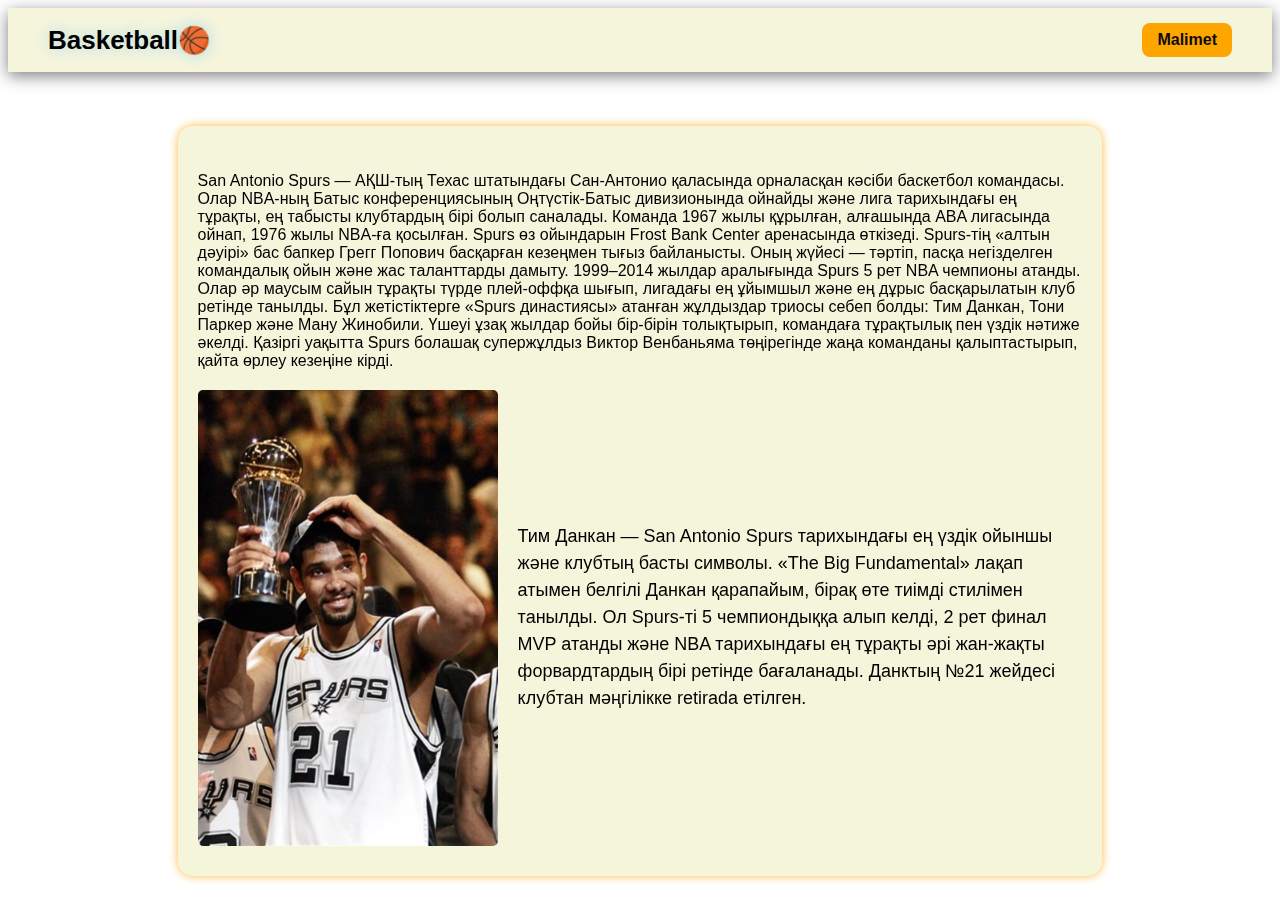
<file: sas.html>
<!DOCTYPE html>
<html lang="en">
<head>
    <link rel="stylesheet" href="gsw.css" >
    <meta charset="UTF-8">
    <meta name="viewport" content="width=<div class="top-bar">
    <title>WARRIORS</title>
    <link rel="stylesheet" href="https://unpkg.com/aos@2.3.1/dist/aos.css" /> 
</head>
<body>
     <div class="top-bar">
        <h2>Basketball🏀</h2>
        <div class="top-bar-buttons">
        <a class="top-bar-button" href="javas.html">Malimet</a>
        </div>
    </div>
    <br><br><br>
    <div class="wrapper">
    <p data-aos="fade-up">
       San Antonio Spurs — АҚШ-тың Техас штатындағы Сан-Антонио қаласында орналасқан кәсіби баскетбол командасы. Олар NBA-ның Батыс конференциясының Оңтүстік-Батыс дивизионында ойнайды және лига тарихындағы ең тұрақты, ең табысты клубтардың бірі болып саналады. Команда 1967 жылы құрылған, алғашында ABA лигасында ойнап, 1976 жылы NBA-ға қосылған. Spurs өз ойындарын Frost Bank Center аренасында өткізеді.

Spurs-тің «алтын дәуірі» бас бапкер Грегг Попович басқарған кезеңмен тығыз байланысты. Оның жүйесі — тәртіп, пасқа негізделген командалық ойын және жас таланттарды дамыту. 1999–2014 жылдар аралығында Spurs 5 рет NBA чемпионы атанды. Олар әр маусым сайын тұрақты түрде плей-оффқа шығып, лигадағы ең ұйымшыл және ең дұрыс басқарылатын клуб ретінде танылды.

Бұл жетістіктерге «Spurs династиясы» атанған жұлдыздар триосы себеп болды: Тим Данкан, Тони Паркер және Ману Жинобили. Үшеуі ұзақ жылдар бойы бір-бірін толықтырып, командаға тұрақтылық пен үздік нәтиже әкелді. Қазіргі уақытта Spurs болашақ супержұлдыз Виктор Венбаньяма төңірегінде жаңа команданы қалыптастырып, қайта өрлеу кезеңіне кірді.

    </p>
   
    <div class="content">
  <img src="eurosaa14106240515.webp" alt="Stephen Curry">
  <p data-aos="fade-up">
Тим Данкан — San Antonio Spurs тарихындағы ең үздік ойыншы және клубтың басты символы. «The Big Fundamental» лақап атымен белгілі Данкан қарапайым, бірақ өте тиімді стилімен танылды. Ол Spurs-ті 5 чемпиондыққа алып келді, 2 рет финал MVP атанды және NBA тарихындағы ең тұрақты әрі жан-жақты форвардтардың бірі ретінде бағаланады. Данктың №21 жейдесі клубтан мәңгілікке retirada етілген.
  </p>
</div>

    </div>
    
</body>
<script src="https://unpkg.com/aos@2.3.1/dist/aos.js"></script>
  <script>
    AOS.init();
  </script>
</html>
</file>
<file: gsw.css>
.top-bar {
    display: flex;
    justify-content: space-between;
    align-items: center;
    background-color: #f5f5dc;
    padding: 15px 40px;
    box-shadow: 0 4px 15px rgba(0, 0, 0, 0.5);
    position: sticky;
    top: 0;
    z-index: 100;

}

.top-bar h2 {
    color: black;
    margin: 0;
    font-size: 26px;
    text-shadow: 0 0 15px lightblue;
}

.top-bar-buttons {
    display: flex;
    gap: 10px;
}

.top-bar-button {
    background-color: orange;
    color: #0d0d0d;
    font-weight: bold;
    padding: 8px 15px;
    border-radius: 8px;
    text-decoration: none;
    transition: 0.2s;
}

.top-bar-button:hover {
    background-color: #ff006a;
    color: orange;
    transform: scale(1.05);
}
.wrapper {
   position: center;
    width: 70%;
    margin:0 auto;
    background-color: #f5f5dc;
    box-shadow: 0 0 10px rgba(255,184,65);
    border-radius : 15px ;
    padding : 30px 20px ;
      font-family: 'Lucida Sans', 'Lucida Sans Regular', 'Lucida Grande', 'Lucida Sans Unicode', Geneva, Verdana, sans-serif;
}
div{
    font-family: 'Franklin Gothic Medium', 'Arial Narrow', Arial, sans-serif;
}
.content {
  display: flex;
  align-items: center; 
  gap: 20px; 
  margin-top: 20px;
}

.content img {
  width: 300px;
  border-radius: 5px;
}

.content p {
  font-size: 18px;
  line-height: 1.5;
}
</file>
<file: heat.css>
.top-bar {
    display: flex;
    justify-content: space-between;
    align-items: center;
    background-color: #f5f5dc;
    padding: 15px 40px;
    box-shadow: 0 4px 15px rgba(0, 0, 0, 0.5);
    position: sticky;
    top: 0;
    z-index: 100;

}

.top-bar h2 {
    color: black;
    margin: 0;
    font-size: 26px;
    text-shadow: 0 0 15px lightblue;
}

.top-bar-buttons {
    display: flex;
    gap: 10px;
}

.top-bar-button {
    background-color: orange;
    color: #0d0d0d;
    font-weight: bold;
    padding: 8px 15px;
    border-radius: 8px;
    text-decoration: none;
    transition: 0.2s;
}

.top-bar-button:hover {
    background-color: #ff006a;
    color: orange;
    transform: scale(1.05);
}
.wrapper {
   position: center;
    width: 70%;
    margin:0 auto;
    background-color: #f5f5dc;
    box-shadow: 0 0 10px rgba(255,184,65);
    border-radius : 15px ;
    padding : 30px 20px ;
      font-family: 'Lucida Sans', 'Lucida Sans Regular', 'Lucida Grande', 'Lucida Sans Unicode', Geneva, Verdana, sans-serif;
}
div{
    font-family: 'Franklin Gothic Medium', 'Arial Narrow', Arial, sans-serif;
}
.content {
  display: flex;
  align-items: center; 
  gap: 20px; 
  margin-top: 20px;
}

.content img {
  width: 300px;
  border-radius: 5px;
}

.content p {
  font-size: 18px;
  line-height: 1.5;
}
</file>
<file: main.css>
body {
      font-family: "Popins", sans-serif;
      background-color: #f5f5dc;
      margin: 0;
      padding: 0;
      display : flex;
      justify-content: center;
      align-items: center;
      min-height: 100Vh;
      background: url('jakossite.jpg') no-repeat;
      background-position: left;
      background-size: cover;
      position: center;
      color: whitesmoke;
}
a {
   text-decoration: none;
   color : red;
}

.wrapper {
   width: 400px;
   background :transparent;
   backdrop-filter: blur(10px);
   box-shadow: 0 0 10px rgba(255,184,65);
    border-radius : 15px ;
    border : 2px solid black ;
   padding : 30px 20px ;
  
}
.wrapper h1 {
   text-align: center;
   background-color: #FFA505;
   border-radius: 10px ;
}

.wrapper .input-box {
   width: 100% ;
   height: 50px ;
   margin : 30px 0 ;
     position: relative;
 
}
.input-box input {
   width: 100% ;
   height: 100% ;
   padding-left: 40px ;
   font-size: 16px ;
   border : none ;
   outline : none ;
   border-radius : 15px ;
   border : 2px solid black ;

  
}
.input-box i {
   position: absolute ;
   right :30px;
   top: 15px;

   font-size: 20px ;

}
.wrapper .remember {
   display:flex;
   justify-content: space-between;
   font-size: 14.5px;  
   margin: -15px 0 15px ; 
}
.remember label input {
   accent-color: red;
   margin-right: 3px;
}
.remember a:hover{
   color:blue
}
.wrapper .btn {
   width: 50% ;
   height: 50px ;
   border : none ;
   outline : none ;
   border-radius : 40px ;
   background-color: #FFA505 ;
   color : white ;
   font-size: 18px ;
   cursor: pointer ;
   margin-left: 100px;
}
 .wrapper .register-link{
   font-size: 14.5px;
   text-align: center;
   margin-top : 20px;
 }
   .register-link a:hover{
      color : blue;
}
h1{
   color: black;
}
</file>
<file: javas.css>
html,body{
    box-sizing: border-box;
}
body{
    background-color: #f5f5dc;
    font-family: 'Oswald',sans-serif;
    font-size: 20px;
}
nav ul{
    display: flex;
    padding-left:0 ;
    list-style-type: none;
    justify-content: center;
    gap: 12px;
}
nav ul li{
    display:block;
    padding:10px 30px;
    cursor: pointer;
}
nav ul li:hover{
    text-decoration: underline;

}
.countainer{
    max-width: 1200px;
    margin:30px auto;

}
.box{
    padding: 10px;
    margin: 15px;
    border-width: 3px;
    float: left;
    text-align: center;
    width: 20%;
}
.box img{
    max-width: 100%;
}
.block-cover::after{
    content:"";
    clear: both;
    display: block;
}
.hide{
    display: none;
}
.box.mvp{
    border: solid darkblue;
    border-radius: 12px;
}
.box.entop{
    border: solid darkred;
    border-radius: 12px;
}
.text-mvp {
    color: darkblue;
    background-color: orange;
    border-radius: 10px;
    text-align: center;
    display: inline;
    padding: 5px 15px;
   
}
.text-entop{
    color: darkred;
     background-color: orange;
    border-radius: 10px;
    text-align: center;
    display: inline;
    display: inline;
    padding: 5px 15px;
   
}
.text-bary{
    color: wheat;
     background-color: orange;
    border-radius: 10px;
    text-align: center;
    display: inline;
    display: inline;
    padding: 5px 15px;
   
}

.top-bar {
    display: flex;
    justify-content: space-between;
    align-items: center;
    background: rgb(244, 124, 19);
    padding: 15px 40px;
    box-shadow: 0 4px 15px rgba(0, 0, 0, 0.5);
    position: sticky;
    top: 0;
    z-index: 100;
}

.top-bar h2 {
    color: black;
    margin: 0;
    font-size: 26px;
    text-shadow: 0 0 15px lightblue;
}

.top-bar-buttons {
    display: flex;
    gap: 10px;
}

.top-bar-button {
    background-color: orange;
    color: #0d0d0d;
    font-weight: bold;
    padding: 8px 15px;
    border-radius: 8px;
    text-decoration: none;
    transition: 0.2s;
}

.top-bar-button:hover {
    background-color: #ff006a;
    color: #fff;
    transform: scale(1.05);
}
.wrapper {
   position: center;
    width: 70%;
    margin:0 auto;
    background-color:rgb(244, 124, 19);
    box-shadow: 0 0 10px rgba(255,184,65);
    border-radius : 15px ;
    padding : 30px 20px ;
}
.block-cover {
    display: flex;       
    flex-wrap: wrap;     
    justify-content: center; 
    gap: 15px;           
}
.box {
    width: 200px;        
    padding: 10px;
    text-align: center;
    border-width: 3px;
    border-radius: 12px;
}
</file>
<file: zh2css.css>
body {
    background-color:#f5f5dc;
    background: url('jakosite2.jpg') no-repeat;
    font-family: "Popins", sans-serif;
    background-size: cover;
    background-position: center;
    background-repeat: no-repeat;
    background-attachment: fixed;
    margin: 0;
    height: 100vh;
    cursor: url('cursor_icon_215900.png'), auto;
}

img{ 
    border-radius: 15px;
    
}
.wrapper {
   position: center;
    width: 70%;
    margin:0 auto;
    background-color: #f5f5dc;
    box-shadow: 0 0 10px rgba(255,184,65);
    border-radius : 15px ;
    padding : 30px 20px ;
}
header {
    background-color: #f5f5dc;
}
ul{
    list-style:none;
    margin:0;
    padding:20px;
}

iframe {
    border-radius: 15px ;
    margin: 20px 0 ;
}
a {
    font-size: 40px;
    padding: 20px;
    color: black;
    text-decoration: none;
    display: inline-block; 
    transition: all 0.3s ease;
    background-color: orange;
    border-radius: 10px;
}
a:hover {
    background-color: #ff006a;
    color: orange;
    transform: scale(1.05);
    
}

li {
    display: inline-block;
}
marquee {
    background: rgb(244, 124, 19)  ;
    border-radius: 10px ;
    box-shadow: 0 0 10px rgba(255,184,65);
    padding: 10px ;
}
.top-bar {
    display: flex;
    justify-content: space-between;
    align-items: center;
    background-color: #f5f5dc;
    padding: 15px 40px;
    box-shadow: 0 4px 15px rgba(0, 0, 0, 0.5);
    position: sticky;
    top: 0;
    z-index: 100;
}

.top-bar h2 {
    color: black;
    margin: 0;
    font-size: 26px;
    text-shadow: 0 0 15px lightblue;
}

.top-bar-buttons {
    display: flex;
    gap: 10px;
}

.top-bar-button {
    background-color: orange;
    color: #0d0d0d;
    font-weight: bold;
    padding: 8px 15px;
    border-radius: 8px;
    text-decoration: none;
    transition: 0.2s;
}

.top-bar-button:hover {
    background-color: #ff006a;
    color: orange;
    transform: scale(1.05);
}
table {
    width: 80%;
    margin: 30px auto;
    border-collapse: collapse;
    background: rgba(255, 165, 0, 0.8);
    box-shadow: 0 0 15px rgba(0,0,0,0.3);
    border-radius: 15px;
    overflow: hidden;
    font-family: "Poppins", sans-serif;
}

th, td {
    padding: 15px 25px;
    text-align: center;
    font-size: 20px;
    border-bottom: 1px solid rgba(255, 255, 255, 0.3);
}

th {
    background: #ff7b00;
    color: white;
    text-transform: uppercase;
    letter-spacing: 1px;
}

tr:nth-child(even) {
    background: rgba(255, 255, 255, 0.6);
}

tr:nth-child(odd) {
    background: rgba(255, 200, 100, 0.5);
}
footer {
    text-align: center;
    background-color: #f5f5dc;
    padding: 15px;
    color: black;
    margin-top: 40px;
}
</file>
